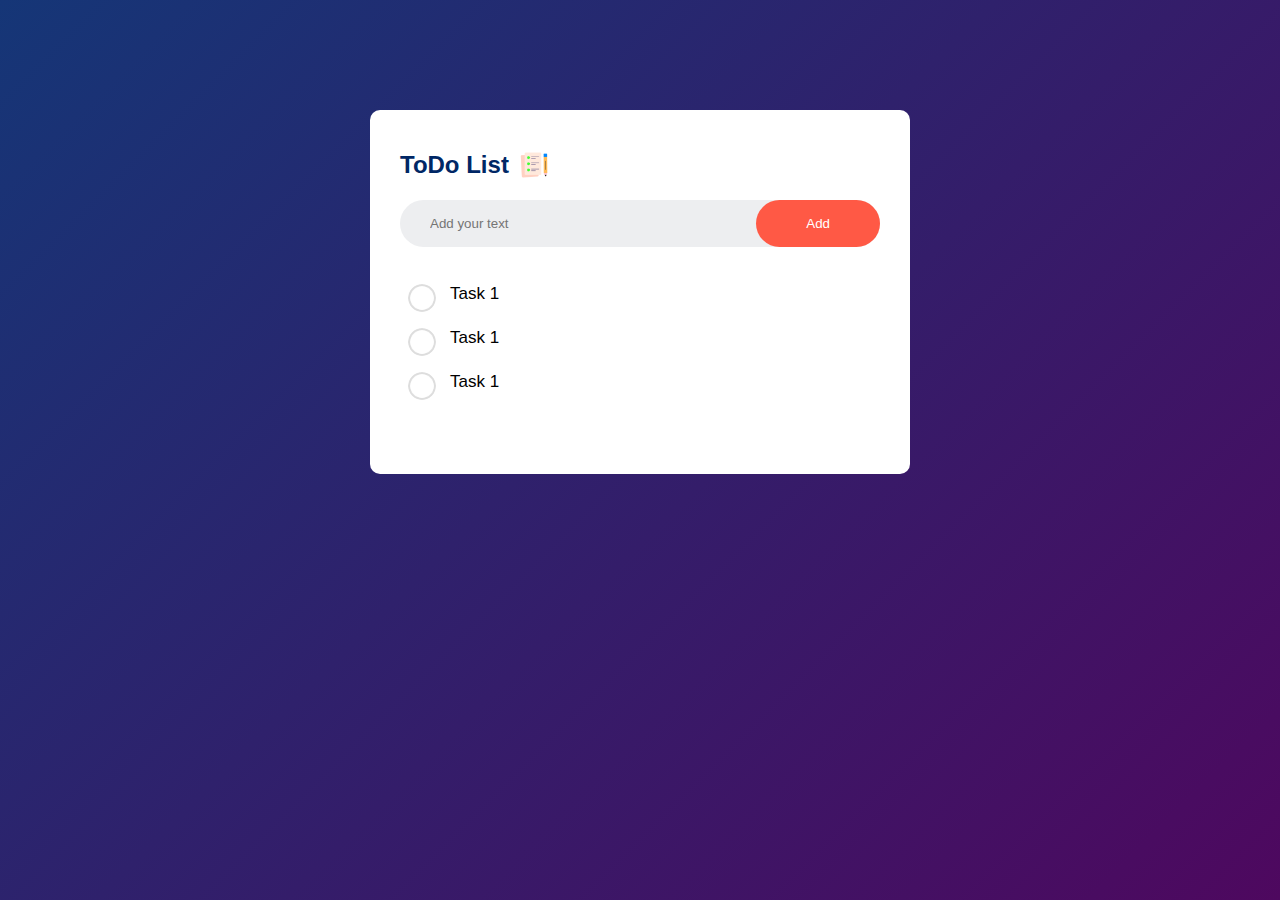
<file: ToDo-List/index.html>
<!DOCTYPE html>
<html lang="en">
  <head>
    <meta charset="UTF-8" />
    <meta name="viewport" content="width=device-width, initial-scale=1.0" />
    <title>ToDo List</title>
    <!-- Css Link -->
    <link rel="stylesheet" href="style.css" />
  </head>
  <body>
    <div class="container">
      <div class="todo-header">
        <h2>ToDo List <img src="images/icon.png" alt="icon" /></h2>
        <div class="row">
          <input type="text" id="input-box" placeholder="Add your text" />
          <button>Add</button>
        </div>
        <ul id="list-container">
          <li>Task 1</li>
          <li>Task 1</li>
          <li>Task 1</li>
        </ul>
      </div>
    </div>
  </body>
</html>
</file>
<file: ToDo-List/style.css>
* {
  margin: 0;
  padding: 0;
  font-family: sans-serif;
  box-sizing: border-box;
}

.container {
  width: 100%;
  min-height: 100vh;
  background: linear-gradient(135deg, #153677, #4e085f);
  padding: 10px;
}

.todo-header {
  width: 100%;
  max-width: 540px;
  background: white;
  margin: 100px auto 20px;
  padding: 40px 30px 70px;
  border-radius: 10px;
}

.todo-header h2 {
  color: #002765;
  display: flex;
  align-items: center;
  margin-bottom: 20px;
}

.todo-header h2 img {
  width: 30px;
  margin-left: 10px;
}

.row {
  display: flex;
  align-items: center;
  justify-content: space-between;
  background: #edeef0;
  border-radius: 30px;
  padding-left: 20px;
  margin-bottom: 25px;
}

input {
  flex: 1;
  border: none;
  outline: none;
  background: transparent;
  padding: 10px;
  font-weight: 14px;
}

button {
  border: none;
  outline: none;
  padding: 16px 50px;
  background: #ff5945;
  color: #fff;
  font-size: pointer;
  border-radius: 40px;
}

ul li {
  list-style: none;
  font-size: 17px;
  padding: 12px 8px 12px 50px;
  user-select: none;
  cursor: pointer;
  position: relative;
}

ul li::before {
  content: "";
  position: absolute;
  height: 28px;
  width: 28px;
  border-radius: 50%;
  background-image: url(images/unchecked.png);
  background-size: cover;
  background-position: center;
  top: 12px;
  left: 8px;
}
</file>
